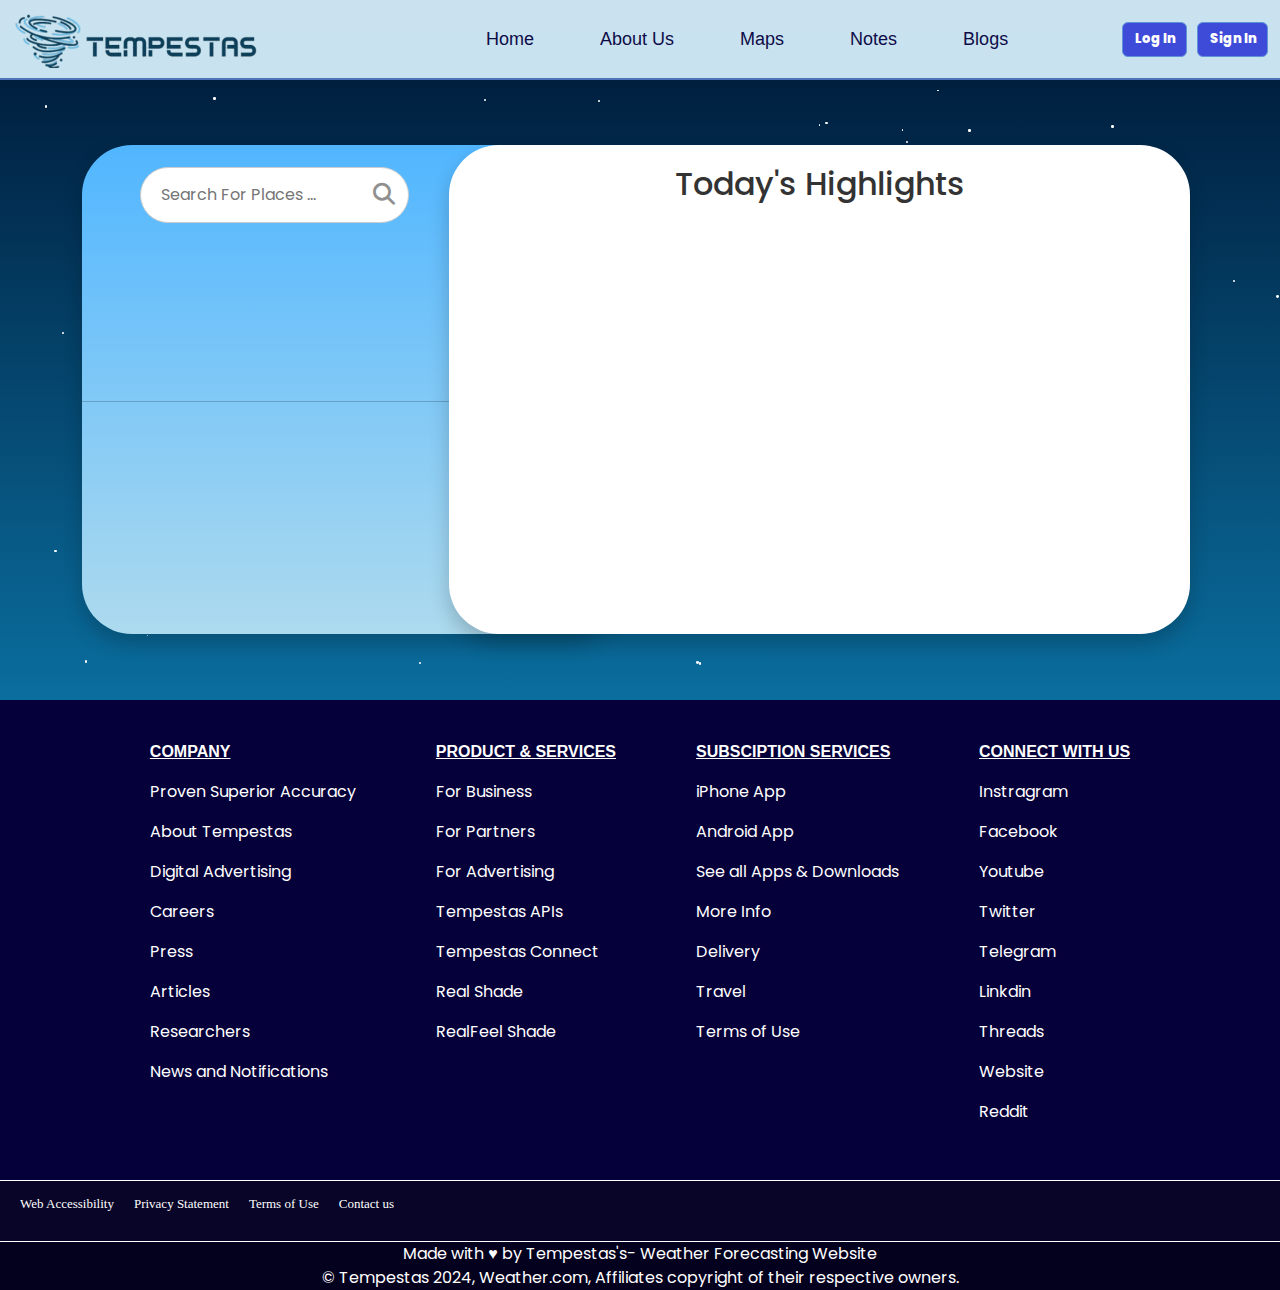
<file: index.html>
<!DOCTYPE html>
<html lang="en">
<head>
    <meta charset="UTF-8">
    <meta name="viewport" content="width=device-width, initial-scale=1.0">

    <link rel="stylesheet" href="https://cdnjs.cloudflare.com/ajax/libs/font-awesome/6.5.1/css/all.min.css"/>
    <link rel="stylesheet" href="tempe.css">
    <link href="https://cdn.jsdelivr.net/npm/bootstrap@5.3.3/dist/css/bootstrap.min.css" rel="stylesheet">
<script src="https://cdn.jsdelivr.net/npm/bootstrap@5.3.3/dist/js/bootstrap.bundle.min.js"></script>
    <link rel="icon" type="image/x-icon" href="favi.png">
    <title>Tempestas</title>
    <link href="https://fonts.googleapis.com/css2?family=Satisfy&display=swap" rel="stylesheet">

</head>
<body>
    <header>

      <nav class="navbar navbar-expand-lg bg-body-tertiary">

        <div class="container-fluid">
          <div class="goit">
            <div id="logo1"></div>
          </div>
        <div id="me"></div>
          <div class="navbar-brand"></div>
          <button class="navbar-toggler" type="button" data-bs-toggle="collapse" data-bs-target="#navbarSupportedContent" aria-controls="navbarSupportedContent" aria-expanded="false" aria-label="Toggle navigation">
            <span class="navbar-toggler-icon"></span>
          </button>
          <div class="collapse navbar-collapse" id="navbarSupportedContent">

              <ul class="navbar-nav me-auto mb-2 mb-lg-0">
    
                <li class="nav-item">
                  <a class="nav-link active" aria-current="page" href="index.html">Home</a>
                </li>
                <li class="nav-item">
                  <a class="nav-link" href="about.html">About Us</a>
                </li>
                <li class="nav-item">
                  <a class="nav-link" href="map.html">Maps</a>
                </li>
                <li class="nav-item">
                  <a class="nav-link" href="stick.html">Notes</a>
                </li>
                <li class="nav-item">
                  <a class="nav-link" href="blogs.html">Blogs</a>
                </li>
              </ul>
            <form class="d-flex ms-auto mt-2 mt-lg-0" role="search">
              <div class="button-container">
                <button class="btn btn-outline-success" type="submit">Log In</button>
                <button class="btn btn-outline-success" type="submit">Sign In</button>
              </div>
            </form>
          </div>
        </div>
      </nav>
    </header>





    
  <main>
  

    <div id="sky" >
      <div id="matter">
    <div class="container">
        <div class="weather-input"><div class="ol"></div>
          <div class="llb">
            <div class="input-group">
              <input type="text" id="userLocation" placeholder="Search For Places ...">
              <i class="fa fa-search" onclick="findUserLocation()"></i>
            </div>
            </div>
            <div class="error">
            </div>
            <div class="weather">
                <div class="weather-icon"></div>
                <h2 class="temperature"></h2>
                <div class="feelslike"></div>
                <div class="description"></div>
                <hr>
                <div class="date"></div>
                <div class="city"></div>
            </div>
        </div>
        <div class="weather-output">
            <h2 class="heading">Today's Highlights</h2><br>
            <div class="heighlight">
                 <div class="humid ity">
                    Humidity
                    <i class="fa-solid fa-water"></i>
                    <h1 id="HValue"></h1>
                </div>
                <div class="wind-speed">
                    Wind Speed
                    <i class="fa-solid fa-wind"></i>
                    <h1 id="WValue"></h1>
                </div>
                <div class="sun">
                    <span>
                        <i class="fa-solid fa-sun"></i>
                        <p><span id="SRValue">Sunrise</span></p>
                    </span>
                    <span>
                        <i class="fa-regular fa-sun"></i>
                        <p><span id="SSValue">Sunset</span></p>
                    </span>
                </div>
                <div class="clouds">
                    Clouds
                    <i class="fa-solid fa-cloud"></i>
                    <h1 id="CValue"></h1>
                </div>
                <div class="wind-direction">
                    Wind Direction
                    <i class="fa fa-compass"></i>
                    <h1 id="WDValue"></h1>
                </div>
                <div class="pressure">
                    Pressure
                    <i class="fa-solid fa-volcano"></i>
                    <h1 id="PValue"></h1>
                </div> 
            </div>
        </div>
        </div>
        </div>
        </div>
        </div>
        </main>


<footer id="qaz">
        <div class="help">
            <dl class="bolder">COMPANY</dl>
            <dl></dl>
            <dl><a class="ni0" href="#">Proven Superior Accuracy</a></dl>
            <dl><a class="ni0" href="#">About Tempestas</a></dl>
            <dl><a class="ni0" href="#">Digital Advertising</a></dl>
            <dl><a class="ni0" href="#">Careers</a></dl>
            <dl><a class="ni0" href="#">Press</a></dl>
            <dl><a class="ni0" href="#">Articles</a></dl>
            <dl><a class="ni0" href="#">Researchers</a></dl>
            <dl><a class="ni0" href="#">News and Notifications</a></dl>
            </div>
        <div class="help">
        <dl class="bolder">PRODUCT & SERVICES</dl>
        <dl></dl>
        <dl><a class="ni0" href="#">For Business</a></dl>
        <dl><a class="ni0" href="#">For Partners</a></dl>
        <dl><a class="ni0" href="#">For Advertising</a></dl>
        <dl><a class="ni0" href="#">Tempestas APIs</a></dl>
        <dl><a class="ni0" href="#">Tempestas Connect</a></dl>
        <dl><a class="ni0" href="#">Real Shade</a></dl>
        <dl><a class="ni0" href="#">RealFeel Shade</a></dl>
        </div>
      
        <div class="help">
          <dl class="bolder">SUBSCIPTION SERVICES</dl>
          <dl></dl>
          <dl><a class="ni0" href="#">iPhone App</a></dl>
          <dl><a class="ni0" href="#">Android App</a></dl>
          <dl><a class="ni0" href="#">See all Apps & Downloads</a></dl>
          <dl><a class="ni0" href="#">More Info</a></dl>
          <dl><a class="ni0" href="#">Delivery</a></dl>
          <dl><a class="ni0" href="#">Travel</a></dl>
          <dl><a class="ni0" href="#">Terms of Use</a></dl>
          </div>
        
        <div class="help">
        <dl class="bolder">CONNECT WITH US</dl>
        <dl></dl>
        <dl><a class="ni0" href="#">Instragram</a></dl>
        <dl><a class="ni0" href="#">Facebook</a></dl>
        <dl><a class="ni0" href="#">Youtube</a></dl>
        <dl><a class="ni0" href="#">Twitter</a></dl>
        <dl><a class="ni0" href="#">Telegram</a></dl>
        <dl><a class="ni0" href="#">Linkdin</a></dl>
        <dl><a class="ni0" href="#">Threads</a></dl>
        <dl><a class="ni0" href="#">Website</a></dl>
        <dl><a class="ni0" href="#">Reddit</a></dl>
        </div>
      </footer>
      <div class="whitee"></div>
      <footer>


      <div id="jin">
        
    
        <dl><a class="ki" href="#">Web Accessibility</a></dl>
      
          <dl><a class="ki"  href="#">Privacy Statement</a></dl>
       
          <dl><a  class="ki" href="#">Terms of Use</a></dl>
      
          <dl><a  class="ki" href="contact1.html">Contact us</a></dl>          
          <div id="#sdd">


          </div>
      </div>
      </footer>
      <div class="whitee"></div>
      <footer id="jin2">
        Made with  &hearts;  by   Tempestas's- Weather Forecasting Website<br>
        &#169; Tempestas 2024, Weather.com, Affiliates copyright of their respective owners.
        </footer> 
 <script src="tempe.js"></script>
</body>
</html>
</file>
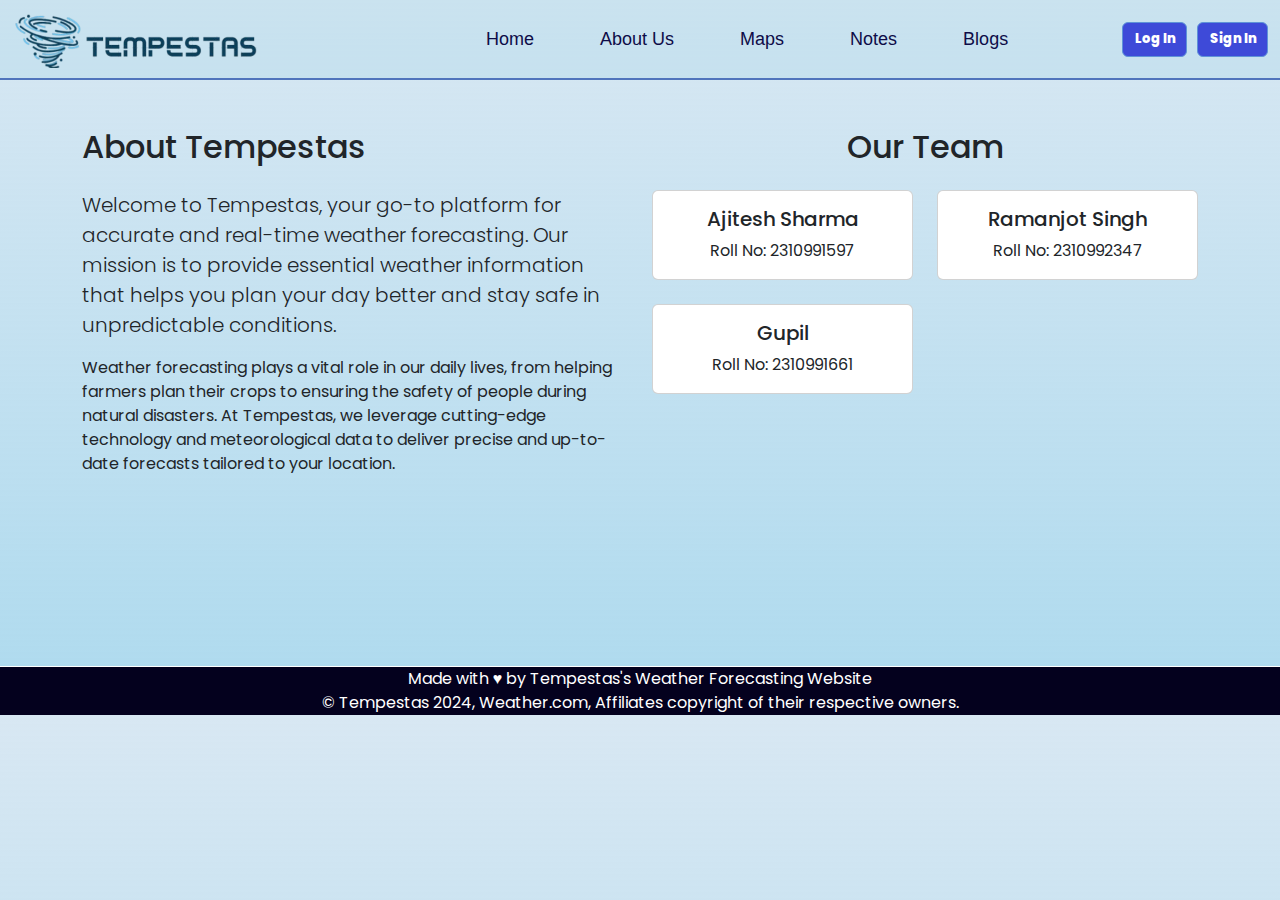
<file: about.html>
<!DOCTYPE html>
<html lang="en">
<head>
    <meta charset="UTF-8">
    <meta name="viewport" content="width=device-width, initial-scale=1.0">
    <link rel="stylesheet" href="https://cdnjs.cloudflare.com/ajax/libs/font-awesome/6.5.1/css/all.min.css"/>
    <link rel="stylesheet" href="tempe.css">
    <link href="https://cdn.jsdelivr.net/npm/bootstrap@5.3.3/dist/css/bootstrap.min.css" rel="stylesheet">
    <script src="https://cdn.jsdelivr.net/npm/bootstrap@5.3.3/dist/js/bootstrap.bundle.min.js"></script>
    <link rel="icon" type="image/x-icon" href="favi.png">
    <title>About Us - Tempestas</title>
    <link href="https://fonts.googleapis.com/css2?family=Satisfy&display=swap" rel="stylesheet">
</head>
<body>
    <header>
        <nav class="navbar navbar-expand-lg bg-body-tertiary">
            <div class="container-fluid">
                <div class="goit">
                    <div id="logo1"></div>
                </div>
                <div id="me"></div>
                <div class="navbar-brand"></div>
                <button class="navbar-toggler" type="button" data-bs-toggle="collapse" data-bs-target="#navbarSupportedContent" aria-controls="navbarSupportedContent" aria-expanded="false" aria-label="Toggle navigation">
                    <span class="navbar-toggler-icon"></span>
                </button>
                <div class="collapse navbar-collapse" id="navbarSupportedContent">
                    <ul class="navbar-nav me-auto mb-2 mb-lg-0">
                        <li class="nav-item">
                            <a class="nav-link active" aria-current="page" href="index.html">Home</a>
                        </li>
                        <li class="nav-item">
                            <a class="nav-link" href="about.html">About Us</a>
                        </li>
                        <li class="nav-item">
                            <a class="nav-link" href="map.html">Maps</a>
                        </li>
                        <li class="nav-item">
                            <a class="nav-link" href="stick.html">Notes</a>
                        </li>
                        <li class="nav-item">
                            <a class="nav-link" href="blogs.html">Blogs</a>
                        </li>
                    </ul>
                    <form class="d-flex ms-auto mt-2 mt-lg-0" role="search">
                        <div class="button-container">
                            <button class="btn btn-outline-success" type="submit">Log In</button>
                            <button class="btn btn-outline-success" type="submit">Sign In</button>
                        </div>
                    </form>
                </div>
            </div>
        </nav>
    </header>

    <main>
        <div class="container my-5">
            <div class="row">
                <!-- About Tempestas Section -->
                <div class="col-md-6 d-flex flex-column justify-content-center">
                    <h2 class="mb-4">About Tempestas</h2>
                    <p class="lead">Welcome to Tempestas, your go-to platform for accurate and real-time weather forecasting. Our mission is to provide essential weather information that helps you plan your day better and stay safe in unpredictable conditions.</p>
                    <p>Weather forecasting plays a vital role in our daily lives, from helping farmers plan their crops to ensuring the safety of people during natural disasters. At Tempestas, we leverage cutting-edge technology and meteorological data to deliver precise and up-to-date forecasts tailored to your location.</p>
                </div>

                <!-- Our Team Section -->
                <div class="col-md-6">
                    <h2 class="mb-4 text-center">Our Team</h2>
                    <div class="row">
                        <div class="col-md-6 text-center mb-4">
                            <div class="card h-100">
                                <div class="card-body">
                                    <h5 class="card-title">Ajitesh Sharma</h5>
                                    <p class="card-text">Roll No: 2310991597
                                    </p>
                                </div>
                            </div>
                        </div>
                        <div class="col-md-6 text-center mb-4">
                            <div class="card h-100">
                                <div class="card-body">
                                    <h5 class="card-title">Ramanjot Singh</h5>
                                    <p class="card-text">Roll No: 2310992347</p>
                            </div>
                            </div>
                        </div>
                    </div>
                    <div class="row">
                        <div class="col-md-6 text-center mb-4">
                            <div class="card h-100">
                                <div class="card-body">
                                    <h5 class="card-title">Gupil</h5>
                                    <p class="card-text">Roll No: 2310991661</p>
                                </div>
                            </div>
                        </div>
                            </div>
                        </div>
                    </div>
                </div>
            </div>
        </div>
    </main>

    <footer id="qaz">
        <!-- Existing footer content -->
    </footer>

    <div class="whitee"></div>

    <footer id="jin2">
        Made with &hearts; by Tempestas's Weather Forecasting Website<br>
        &#169; Tempestas 2024, Weather.com, Affiliates copyright of their respective owners.
    </footer>
</body>
</html>
</file>
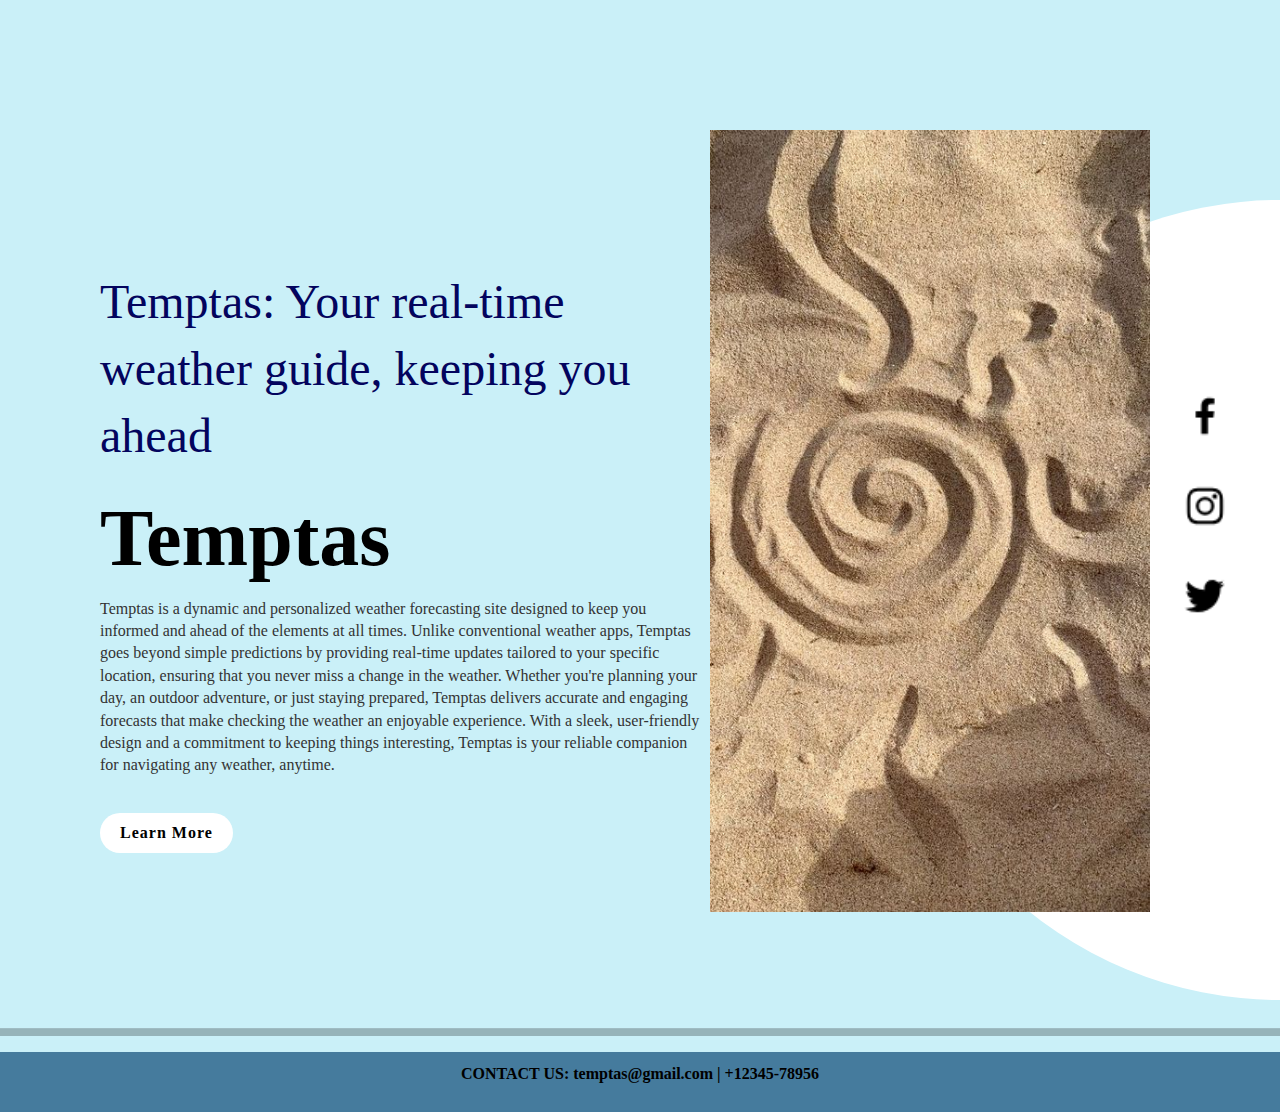
<file: ajitesh.html>
<!DOCTYPE html>
<html lang="en">
<head>
    <meta charset="UTF-8">
    <meta name="viewport" content="width=device-width, initial-scale=1.0">
    <title>Temptas-About Us</title>
    <link rel="icon" type="image" href="favicon-32x32.png">
    <link href="https://cdn.jsdelivr.net/npm/bootstrap@5.3.3/dist/css/bootstrap.min.css" rel="stylesheet" integrity="sha384-QWTKZyjpPEjISv5WaRU9OFeRpok6YctnYmDr5pNlyT2bRjXh0JMhjY6hW+ALEwIH" crossorigin="anonymous">
    <script src="https://cdn.jsdelivr.net/npm/bootstrap@5.3.3/dist/js/bootstrap.bundle.min.js" integrity="sha384-YvpcrYf0tY3lHB60NNkmXc5s9fDVZLESaAA55NDzOxhy9GkcIdslK1eN7N6jIeHz" crossorigin="anonymous"></script>
</head>
<style>
      .navbar {
    background-color: #f5efe8;
    height: 60px;
    margin: 20px;
    border-radius: 16px;
    padding: 0.5rem;
  }

  .navbar-brand {
    font-weight: 500;
    color: #a3b18a;
    font-size: 24px;
    transition: 0.3s color;
  }

  .login-button {
    color: black;
    font-size: 15px;
    font-weight: 400;
    padding: 8px 20px;
    text-decoration: none;
    transition: 0.3s;
  }

  .login-button:hover {
    background-color: #8f705b;
  }

  .navbar-toggler {
    border: none;
    font-size: 1.25rem;
  }

  .navbar-toggler:focus,
  btn-close:focus {
    box-shadow: none;
    outline: none;
  }

  .nav-link {
    color: black;
    font-weight: 500;
    position: relative;
  }

  .nav-link:hover,
  .nav-link.active {
    color: #6b5949;
  }

  @media (min-width:991px) {
    .nav-link:before {
      content: "";
      position: absolute;
      bottom: 0;
      left: 50%;
      transform: translateX(-50%);
      width: 100%;
      height: 2px;
      background-color: black;
      visibility: hidden;
      transition: 0.2s ease-in-out;
    }

    .nav-link:hover::before,
    .nav-link:active::before {
      width: 100%;
      visibility: visible;

    }
  }

body{
    margin: 0;
    padding: 0;
    font-family:'Cairo';
    box-sizing: border-box;
   
background: #caf0f8;
}
section{
    position: relative; 
    width: 100%; 
    min-height: 100vh;
    padding: 100px;
    font-display: flex;
    justify-content: space-between;
    align-items: center;
   
    color: #fff;
    }
header{
    position: absolute;
    top: 0;
    left: 0;
    width: 80%;
    padding: 20px 100px;
    display: flex;
    justify-content: space-between;
    align-items: center;
    color: #fff;
}
header .logo{
    position: relative;
    max-width: 400px;

}
header ul{
   position: relative; 
   display: flex;
}
header ul li{
    list-style: none;
}
header ul li a{
    display: inline-block;
    color:white;
    font-weight: 400;
    margin-left: 40px;
    text-decoration: none;
}
.content{
    position: relative;
    width: 100%;
    display:flex;
    justify-content: space-between;
    align-content: center;
    color: #fff;
}
.content .text{
    position: relative;
    max-width: 800px;
}
.content .text h2{
    color:#03045e;
    font-size: 3em;
    font-weight: 500;
    line-height: 1.4em;
}
.content .text span{
    color:black;
    font-size: 5em;
    font-weight: 600;
}
.content .text p{
    color: #333;  
    line-height: 1.4em;
    margin-right: 10px;
}
.content .text a{
    display: inline-block;
    margin-top: 20px;
    padding: 8px 20px;
    background:#fff;
    color: black;
    border-radius: 40px;
    font-weight:700;
    letter-spacing: 1px;
    text-decoration: none;
    transition: transform 0.2s;
}
.content .text a:hover{
  transform: scale(1.2);
}
.content .imgbox{
    width: 700px;
    display:flex;
    justify-content: flex-start;
    padding-right: 30px;
   margin-top: 30px;

}
.content .imgbox img{
    max-width: 440px;
  

}
.thumb{
position: absolute;
left: 50%;
bottom: 20px;
transform: translateX(-50%);
display: flex;
}
.thumb li{
    list-style: none;
    display: inline-block;
    margin:0 20px;
    cursor: pointer;
    transition: 0.5s;
}
.thumb li hover{
    transform:translateY(-15%) ;
}
.thumb li img{
    max-width: 60px;
}
.social{
  position: absolute;  
  top: 50%;
  right: 30px;
  transform: translateY(-50%);
  display: flex;
  justify-content: center;
  align-items: center;
  flex-direction: column;
}
.social li{
   list-style: none; 
}
.soc{
    max-width: 100px;
    transition: tranform 0.2s;
}
.soc:hover {
    transform: scale(1.2); 
  }

.social li a{
    display: inline-block;
    margin: 5px;
    transform: scale(0.6);
}

.circle{
  position: absolute;
  top: 0;
  left: 0;
  width: 100%;
  height: 100%;
  background: white;  
 clip-path: circle(400px at right 600px);
}
.footer {
            background-color:#457b9d;
            padding: 10px;
            text-align: center;
            color: black;
            clear: both;
            font-family: Georgia, 'Times New Roman', Times, serif;
        }
        .footer a {
            color:black;
            text-decoration: none;
            
        }   

</style>
<body >
    <!-- <nav class="navbar navbar-expand-lg fixed-top">
        <div class="container-fluid">
          <a class="navbar-brand me-auto" href=""><img src="android-chrome-512x512.png" width="200px" height="200px"></a>
    
          <div class="offcanvas offcanvas-end" tabindex="-1" id="offcanvasNavbar" aria-labelledby="offcanvasNavbarLabel">
            <div class="offcanvas-header">
              
              <button type="button" class="btn-close" data-bs-dismiss="offcanvas" aria-label="Close"></button>
            </div>
            <div class="offcanvas-body">
              <ul class="navbar-nav justify-content-center flex-grow-1 pe-3">
                <li class="nav-item">
                  <a class="nav-link mx-lg-2 active" aria-current="page" href="index.html">Home</a>
                </li>
                
                <li class="nav-item">
                  <a class="nav-link mx-lg-2" href="products.html">Products</a>
                </li>
                <li class="nav-item">
                  <a class="nav-link mx-lg-2" href="catering.html">Catering</a>
                </li>
                <li class="nav-item">
                  <a class="nav-link mx-lg-2" href="orderonline.html">Order online</a>
                </li>
              
              </ul>
    
            </div>
          </div>
          <a href="menu.html" class="login-button">MENU</a>
          <button class="navbar-toggler pe-0" type="button" data-bs-toggle="offcanvas" data-bs-target="#offcanvasNavbar"
            aria-controls="offcanvasNavbar" aria-label="Toggle navigation">
            <span class="navbar-toggler-icon"></span>
          </button>
        </div>
      </nav> -->
    <section>
        <div class="circle"></div>
        <header>
            
        </header>
        <div class="content">
            <div class="text"><br><br><br><br><br><br><br>
                <h2>Temptas: Your real-time weather guide, keeping you ahead</h2><span>Temptas</span>
                <p>Temptas is a dynamic and personalized weather forecasting site designed to keep you informed and ahead of the elements
                     at all times. Unlike conventional weather apps, Temptas goes beyond simple predictions by providing real-time updates
                      tailored to your specific location, ensuring that you never miss a change in the weather. Whether you're planning your 
                      day, an outdoor adventure, or just staying prepared, Temptas delivers accurate and engaging forecasts that make checking 
                      the weather an enjoyable experience. With a sleek, user-friendly design and a commitment to keeping things interesting,
                       Temptas is your reliable companion for navigating any weather, anytime.</p>
                <a href="https://unsplash.com/images/food/coffee">Learn More</a> </div>
                <div class="imgbox">
                    <img src="fdbdc3213f924b619622da5e1b52ed25.jpg" class="coffee">
               
                    </div>
                    
        </div>
        
        <ul class="social">
            <li><a href="https://www.facebook.com"><img src="facebook-logo-24.png" class="soc" width="80px"></a></li>
            <li><a href="https://www.instagram.com"><img src="instagram-logo-24.png" class="soc" width="80px"></a></li>
            <li><a href="https://www.twitter.com"><img src="twitter-logo-24.png" class="soc"width="80px"></a></li>
        </ul>
    </section>
    <b><hr size = "10" color = "black"></b>


        <footer class="footer">
          <b><p>CONTACT US: <a href="mailto:info@example.com">  temptas@gmail.com</a> | <a href="tel:+1234567890">+12345-78956</a></p></b>
      </footer>

    </div>
   
</body>
</html>
</file>
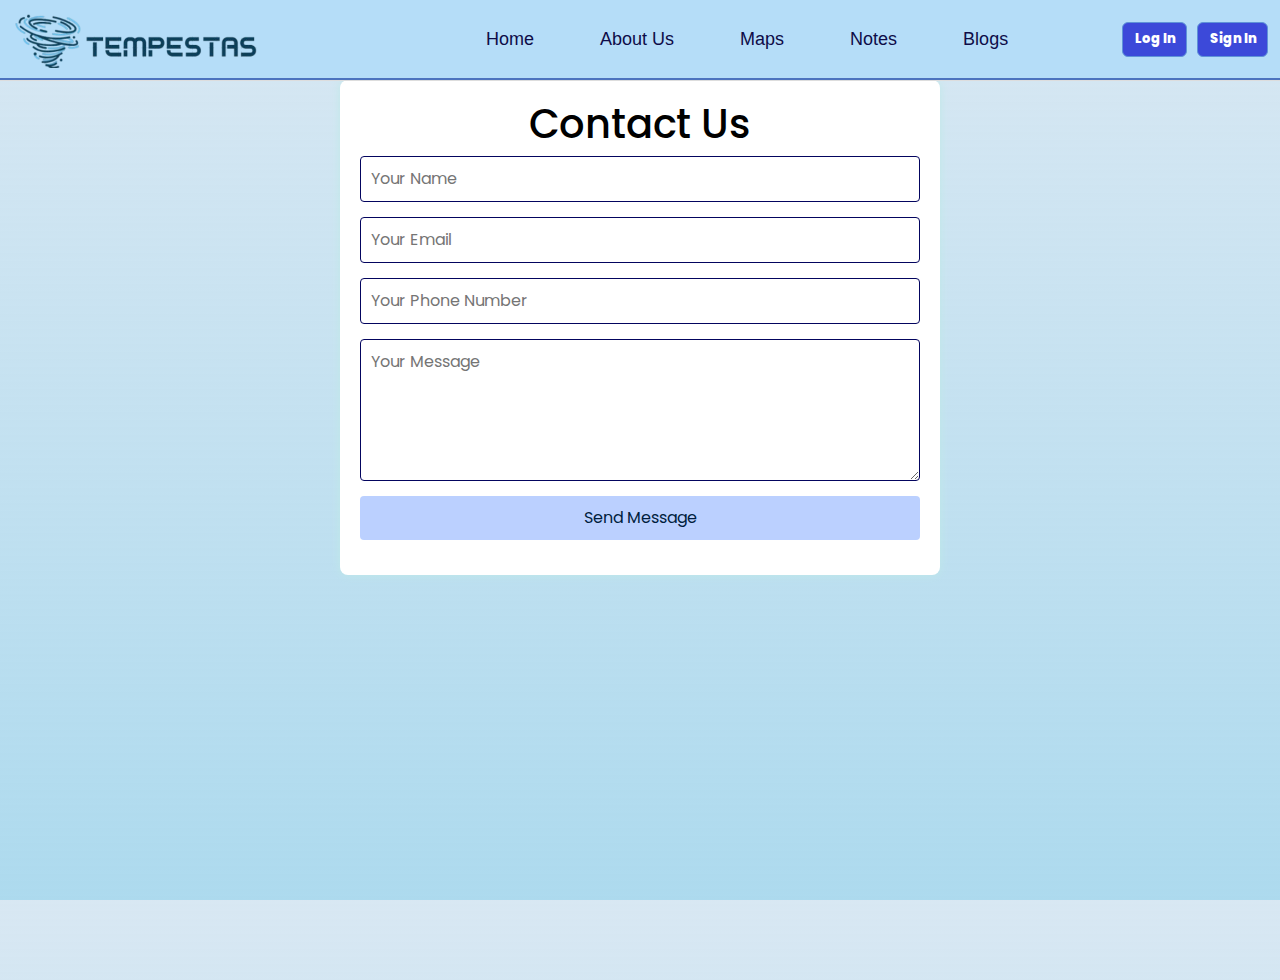
<file: contact1.html>
<!DOCTYPE html>
<html lang="en">
<head>
    <meta charset="UTF-8">
    <meta name="viewport" content="width=device-width, initial-scale=1.0">

    <link rel="stylesheet" href="https://cdnjs.cloudflare.com/ajax/libs/font-awesome/6.5.1/css/all.min.css"/>
    <link rel="stylesheet" href="tempe.css">
    <link href="https://cdn.jsdelivr.net/npm/bootstrap@5.3.3/dist/css/bootstrap.min.css" rel="stylesheet">
<script src="https://cdn.jsdelivr.net/npm/bootstrap@5.3.3/dist/js/bootstrap.bundle.min.js"></script>
    <link rel="icon" type="image/x-icon" href="favi.png">
    <title>Tempestas</title>
    <link href="https://fonts.googleapis.com/css2?family=Satisfy&display=swap" rel="stylesheet">
    <style>
        /* Basic Reset */
        body, html {
            margin: 0;
            padding: 0;
            height: 100%;
            font-family: Arial, sans-serif;
        }

        /* Header Styling */
        header {
            position: fixed;
            top: 0;
            width: 100%;
            background: #bde0fe;
            border-bottom: 1px solid #ddd;
            z-index: 1000;
        }

        #nav1 {
            display: flex;
            justify-content: center; 
            align-items: center;
            padding: 10px;
        }

        .logo {
            max-width: 100px; 
            height: auto;
        }

        /* Scrolling Text Container */
        .scrolling-container {
            width: 100%;
            overflow: hidden;
            white-space: nowrap;
            background-color: black;
            position: relative;
            margin-top: 100px; /* Adjust for header height */
        }

        .scrolling-text-wrapper {
            display: flex;
            align-items: center;
            animation: scroll 20s linear infinite;
        }

        .scrolling-text {
            padding-right: 100%; /* Ensure spacing between repeats */
            white-space: nowrap;
            display: flex;
            align-items: center;
        }

        .instagram-icon {
            display: inline-block;
            margin-right: 20px;
            width: 24px;
            height: 24px;
            background-image: url('instagram-icon.png');
            background-size: cover;
        }

        @keyframes scroll {
            0% {
                transform: translateX(0);
            }
            100% {
                transform: translateX(-100%);
            }
        }

        .scrolling-container:hover .scrolling-text-wrapper {
            animation-play-state: paused;
        }

        .custom-hr {
            width: 80%;
            height: 2px;
            background-color: black;
            border: none;
            margin: 20px auto;
        }

        .logo {
            width: 24px;
            height: 24px;
            margin: 0 10px;
        }

        .contact-container {
            margin: 80px auto 100px; /* Adjust margin to avoid overlap with header/footer */
            width: 80%;
            max-width: 600px;
            padding: 20px;
            background: white;
            border-radius: 8px;
            box-shadow: 0 0 10px #bee9e8;
        }

        .contact-container h1 {
            text-align: center;
            color: black;
        }

        form {
            display: flex;
            flex-direction: column;
        }

        form input, form textarea {
            margin-bottom: 15px;
            padding: 10px;
            border: 1px solid #03045e;
            border-radius: 4px;
        }

        form input[type="submit"] {
            background-color: #bbd0ff;
            color: #001d3d;
            border: none;
            cursor: pointer;
            font-size: 16px;
            padding: 10px;
        }

        form input[type="submit"]:hover {
            background-color: #caf0f8;
        }

        /* Footer Styling */
        footer {
            position: fixed;
            bottom: 0;
            width: 100%;
            background: #bde0fe;
            border-top: 1px solid #ddd;
            text-align: center;
            padding: 10px;
            z-index: 1000;
        }

        footer h2 {
            margin: 0;
            font-size: 14px;
            color: #333;
            align-items: center;
            justify-content: center;
        }
.container-fluid {
    height: auto;
    width: 100%;
    display: flex;
    justify-content: space-between;
    align-items: center;
}
.navbar.navbar-expand-lg.bg-body-tertiary {
    height: 80px;
    width: 100%;
    position: sticky;
    background-color: rgba(155, 211, 231, 0.23) !important;
    border-bottom: 2px solid rgba(47, 85, 173, 0.786) !important;
}


#logo1 {
    height: 60px;
    width: auto;
    background-image: url(Screenshot_2024-09-03_114017-removebg-preview.png);
    background-size: cover;
    background-repeat: no-repeat;
    z-index: 2;
}

.goit {
    height: 62px;
    width: 250px;
}

.nav-link.active {
    color: rgb(14, 12, 72)!important;

}

.nav-link {
    color:rgb(14, 12, 72)!important;
    font-weight: 500;
    font-family: Verdana, Geneva, Tahoma, sans-serif;
    font-size: 18px !important;
    text-align: center;
    font-weight: 500!important;
    margin-right: 50px;
}

#me{
    height: auto;
    width: 200px;
}


.button-container {
    display: flex;
    gap: 10px;
    justify-content: flex-end;
    align-items: center;
}


.btn.btn-outline-success {
    height: 35px;
    font-size: 13px !important;
    border: 1px solid rgb(95, 147, 216) !important;
    color: rgb(255, 255, 255) !important;
    background-color: rgba(49, 60, 214, 0.918);
    padding-right: 10px;
    font-weight: 800;
}

.btn.btn-outline-success:hover {
    background-color: rgba(24, 11, 92, 0.856)!important;
    border:2px solid rgb(95, 147, 216) !important;
}

@media (max-width: 768px) {
    .navbar-nav {
        text-align: center;
    }

    .button-container {
        flex-direction: column;
        align-items: center;
        margin-top: 10px;
    }
}



























@media only screen and (max-width: 992px) {

    .navbar.navbar.navbar-expand-lg.bg-body-tertiary{
        height: 0% !important; 
        padding-left: 0% !important; 
        z-index: 1; 
    }
    #logo1{
        display: block ;
        margin-left: auto ;
        margin-right: auto;
        height: 65px;
        width: auto;
 
    }
    .goit{
        display: block ;
        margin-left: auto ;
        margin-right: auto;
  
    }
    
    #qaz{
        font-size: 11px;
    }    
}


.nav-link:hover{
    text-decoration: rgba(173, 47, 47, 0.786) solid underline;
    color: rgb(50, 1, 1);
}
.keep{
    height: auto;
    max-width: 100%;
    display: flex;
    justify-content: center;
    align-items:flex-start;
}


.ni0{
    text-decoration: none;
    color: white;
    line-height: 0px;
}
.ni0:hover{
    color: rgba(255, 217, 0, 0.749);
    text-decoration: underline;
}
.bolder{
    text-decoration: underline;
    margin-bottom: 15px;
    font-weight: 600;
    font-family: Verdana, Geneva, Tahoma, sans-serif;
}
.help{
    color: white;
    margin: 40px;
    }
    #qaz{
        height: auto;
        width: auto;
        display: flex;
  background-color:#0a1045c7 ;
        justify-content: center;
        font-family: Verdana, Geneva, Tahoma, sans-serif;
        z-index: -1;
    }
#jin{
    height: 60px;
    width: auto;
    background-color: #280d04ea;
    display: flex;
    justify-content: flex-start;
    align-items: center;
    font-family: Verdana, Geneva, Tahoma, sans-serif;
}
.ki{
    text-decoration: none;
    font-size: 13px;
    color: white;
    font-family:Cambria, Cochin, Georgia, Times, 'Times New Roman', serif;
    margin-left: 20px;
}
.ki:hover{
    color: rgba(255, 217, 0, 0.749);
    text-decoration: underline;
}

.whitee{
    height: 1px;
    width: auto;
    background-color: white;
}

#jin2{
    height: auto;
    width: auto;
    background-color: #180904ea;
    color: white;
    text-align: center;
}


.fol{
    height: auto;
    width: auto;
    display: flex;
    justify-content: center;
    text-align: center;

}
#cd{
    height: 40px;
    width: auto;
    display: flex;
    justify-content: center;
    border: 2px solid brown;
    background-color: hsla(0, 100%, 50%, 0.673);
    text-decoration: none;
    color: #ffffff;
}
.ko{
    height: 40px;
    width: auto;
    background-color: #f5e400;
    display: flex;
    justify-content: center;
    border: 2px solid brown;
}

    </style>
</head>
<body>
    <header>

        <nav class="navbar navbar-expand-lg bg-body-tertiary">
  
          <div class="container-fluid">
            <div class="goit">
              <div id="logo1"></div>
            </div>
          <div id="me"></div>
            <div class="navbar-brand"></div>
            <button class="navbar-toggler" type="button" data-bs-toggle="collapse" data-bs-target="#navbarSupportedContent" aria-controls="navbarSupportedContent" aria-expanded="false" aria-label="Toggle navigation">
              <span class="navbar-toggler-icon"></span>
            </button>
            <div class="collapse navbar-collapse" id="navbarSupportedContent">
  
                <ul class="navbar-nav me-auto mb-2 mb-lg-0">
      
                  <li class="nav-item">
                    <a class="nav-link active" aria-current="page" href="#">Home</a>
                  </li>
                  <li class="nav-item">
                    <a class="nav-link" href="about.html">About Us</a>
                  </li>
                  <li class="nav-item">
                    <a class="nav-link" href="map.html">Maps</a>
                  </li>
                  <li class="nav-item">
                    <a class="nav-link" href="stick.html">Notes</a>
                  </li>
                  <li class="nav-item">
                    <a class="nav-link" href="blogs.html">Blogs</a>
                  </li>
                </ul>
              <form class="d-flex ms-auto mt-2 mt-lg-0" role="search">
                <div class="button-container">
                  <button class="btn btn-outline-success" type="submit">Log In</button>
                  <button class="btn btn-outline-success" type="submit">Sign In</button>
                </div>
              </form>
            </div>
          </div>
        </nav>
      </header>
  
  


    <div class="contact-container">
        <h1>Contact Us</h1>
        <form action="send_message.php" method="post">
            <input type="text" name="name" placeholder="Your Name" required>
            <input type="email" name="email" placeholder="Your Email" required>
            <input type="tel" name="phone" placeholder="Your Phone Number" required>
            <textarea name="message" placeholder="Your Message" rows="5" required></textarea>
            <input type="submit" value="Send Message">
        </form>
    </div>



</body>
</html>
</file>
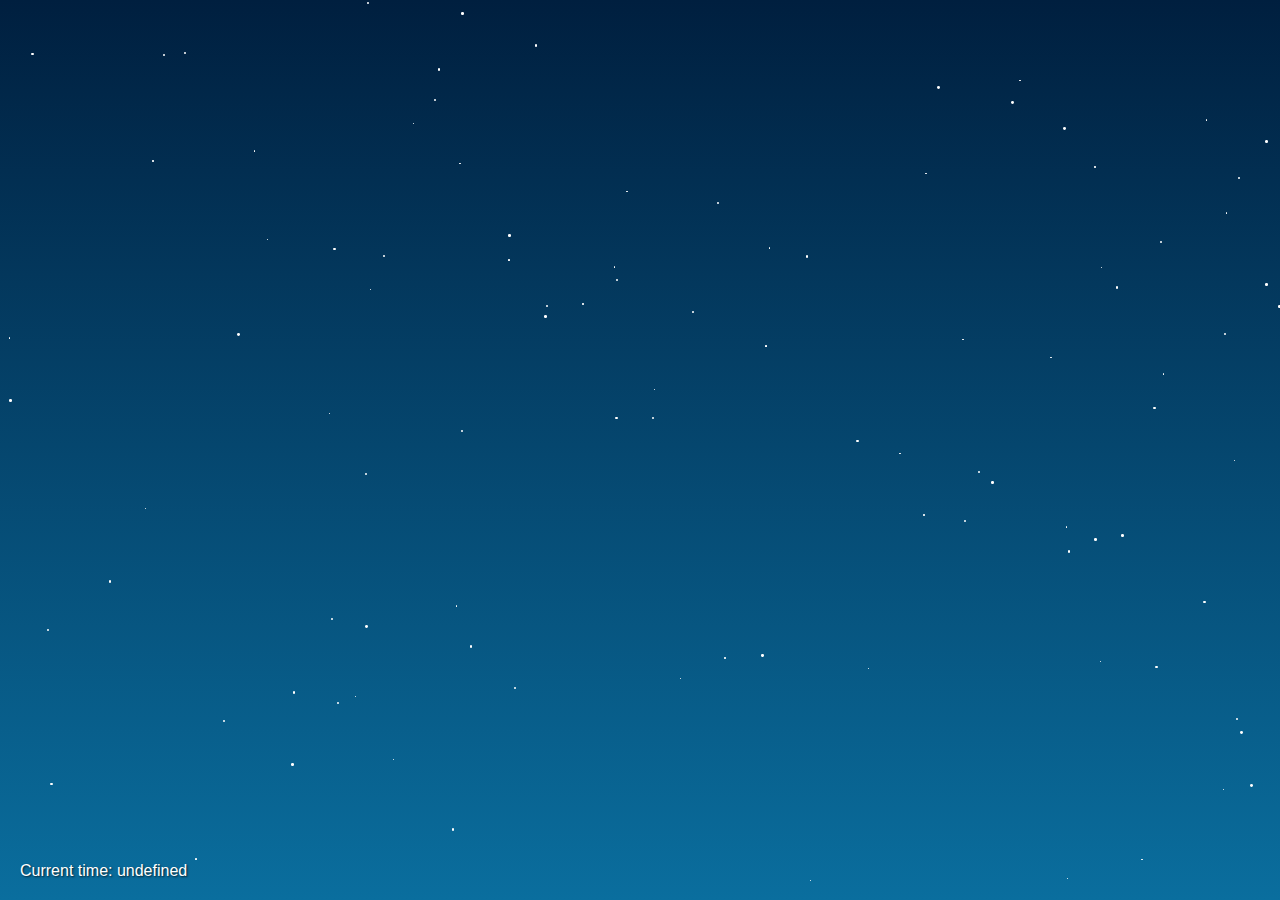
<file: night.html>
<!DOCTYPE html>
<html lang="en">
<head>
    <meta charset="UTF-8">
    <meta name="viewport" content="width=device-width, initial-scale=1.0">
    <title>Dynamic Weather Background</title>
    <style>
        body, html {
            margin: 0;
            padding: 0;
            height: 100%;
            overflow: hidden;
            font-family: Arial, sans-serif;
        }
        #sky {
            width: 100%;
            height: 100%;
            position: relative;
            overflow: hidden;
            transition: background-color 5s ease;
        }
        .cloud12 {
            position: absolute;
            background: rgba(255, 255, 255, 0.237);
            border-radius: 50%;
            transform: scale(1);
        }
        .cloud12::before, .cloud12::after {
            content: '';
            position: absolute;
            background: inherit;
            border-radius: inherit;
        }
        .cloud12::before {
            width: 50%;
            height: 50%;
            top: -25%;
            left: 10%;
        }
        .cloud12::after {
            width: 70%;
            height: 70%;
            top: -35%;
            right: 10%;
        }
        .star {
            position: absolute;
            background: white;
            border-radius: 50%;
            animation: twinkle 2s infinite alternate;
        }
        @keyframes twinkle {
            from { opacity: 0.5; }
            to { opacity: 1; }
        }
        #info {
            position: absolute;
            bottom: 20px;
            left: 20px;
            color: white;
            text-shadow: 1px 1px 2px rgba(0,0,0,0.7);
        }
    </style>
</head>
<body>
    <div id="sky"></div>
    <div id="info"></div>

    <script>
        const sky = document.getElementById('sky');
        const info = document.getElementById('info');
        let timeOfDay = 3; // 0: dawn, 1: day, 2: dusk, 3: night

        const skyColors = [
            'linear-gradient(to bottom, #FF9F3F, #FFD79F)',  // Dawn
            'linear-gradient(to bottom, #87CEEB, #E0F6FF)',  // Day
            'linear-gradient(to bottom, #FD5E53, #FFA07A)',  // Dusk
            'linear-gradient(to bottom, #001F3F, #0A6E9E)'   // Night
        ];

        function updateSky() {
            sky.style.background = skyColors[timeOfDay];
            const timeNames = ['Night'];
            info.textContent = `Current time: ${timeNames[timeOfDay]}`;

            // Clear existing stars
            document.querySelectorAll('.star').forEach(star => star.remove());

            // Add stars at night
            if (timeOfDay === 3) {
                for (let i = 0; i < 100; i++) {
                    createStar();
                }
            }

            timeOfDay = (timeOfDay + 1) % 4;
        }

        function createCloud() {
            const cloud = document.createElement('div');
            cloud.className = 'cloud12';
            const size = Math.random() * 100 + 50;
            cloud.style.width = size + 'px';
            cloud.style.height = size / 2 + 'px';
            cloud.style.top = Math.random() * 50 + '%';
            cloud.style.left = -150 + 'px';
            sky.appendChild(cloud);

            function moveCloud() {
                let position = -150;
                const speed = Math.random() * 0.5 + 0.1;
                const interval = setInterval(() => {
                    if (position > window.innerWidth) {
                        clearInterval(interval);
                        sky.removeChild(cloud);
                    } else {
                        position += speed;
                        cloud.style.left = position + 'px';
                    }
                }, 20);
            }

            moveCloud();
        }

        function createStar() {
            const star = document.createElement('div');
            star.className = 'star';
            star.style.width = Math.random() * 2 + 1 + 'px';
            star.style.height = star.style.width;
            star.style.top = Math.random() * 100 + '%';
            star.style.left = Math.random() * 100 + '%';
            sky.appendChild(star);
        }

        // Initial setup
        updateSky();
        setInterval(updateSky, 30000); // Change time every 30 seconds
        setInterval(createCloud, 5000); // Create a new cloud every 5 seconds
    </script>
</body>
</html>
</file>
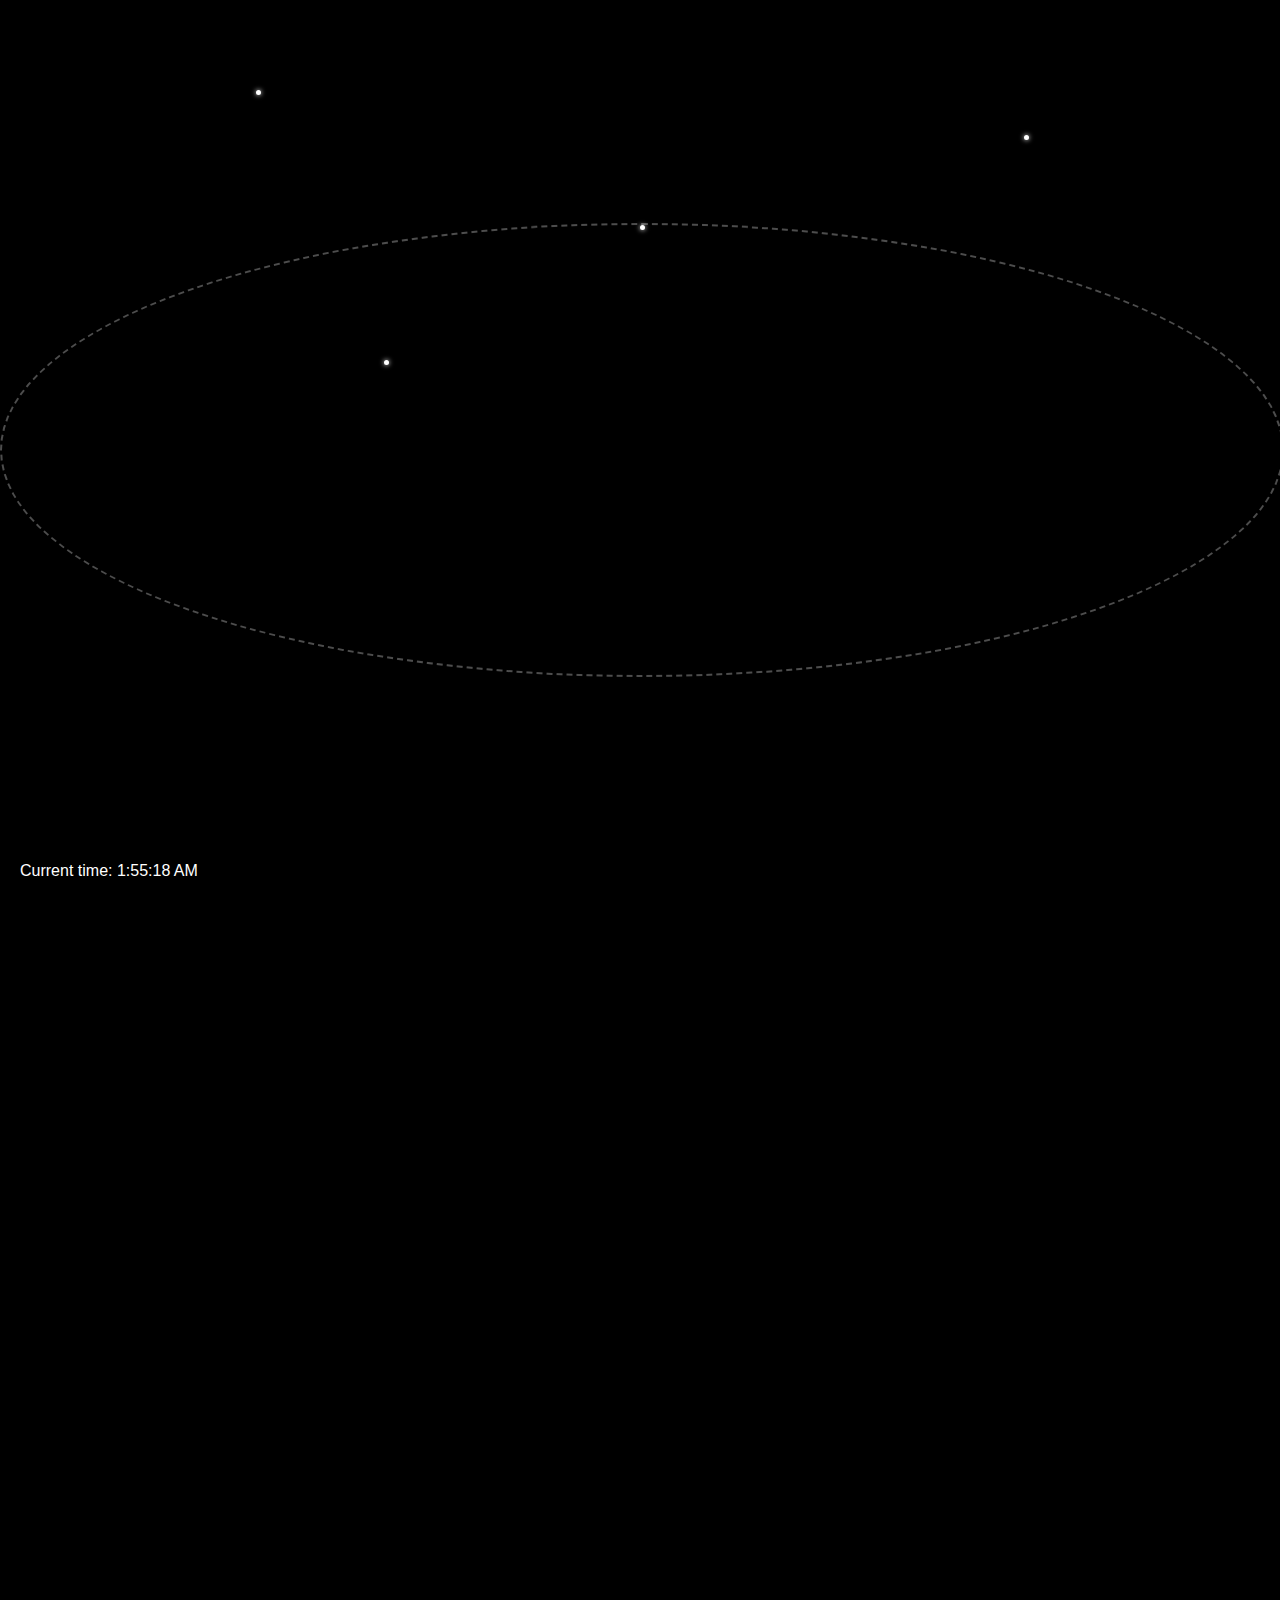
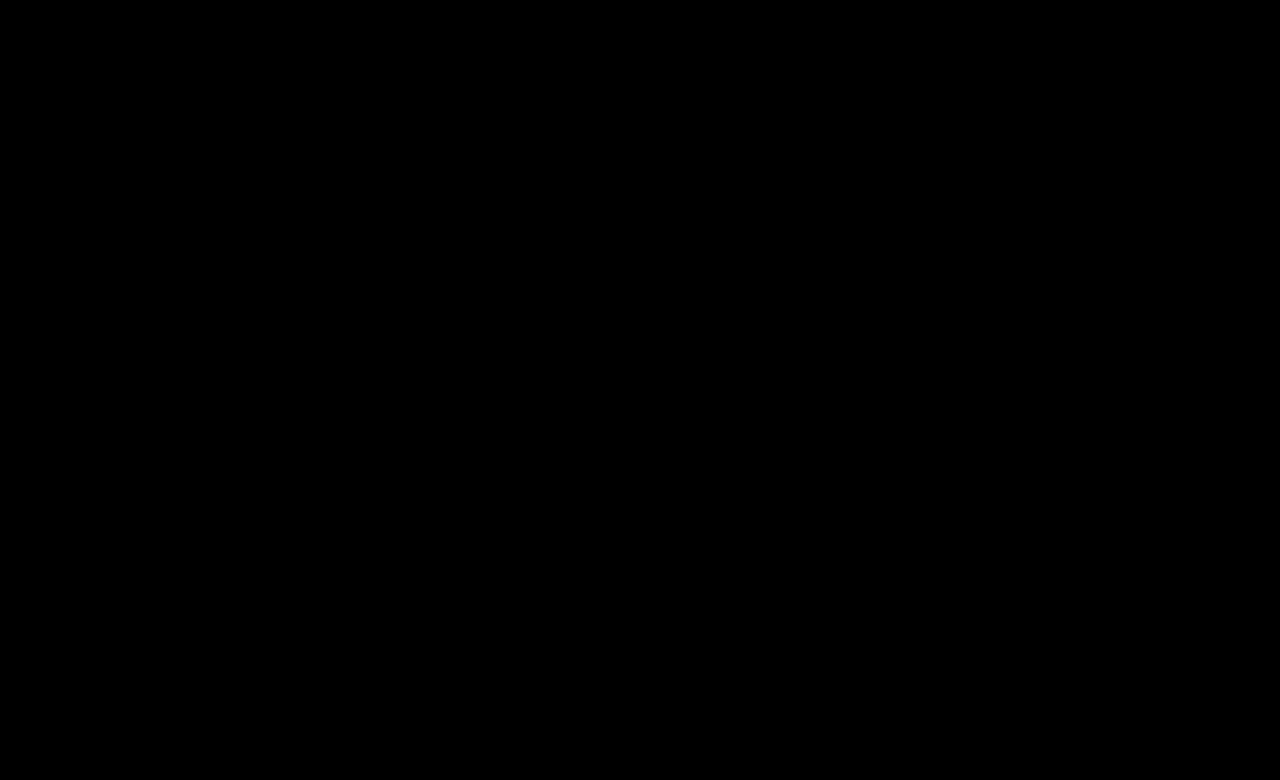
<file: semi.html>
<!DOCTYPE html>
<html lang="en">
<head>
    <meta charset="UTF-8">
    <meta name="viewport" content="width=device-width, initial-scale=1.0">
    <title>Sunrise and Sunset Circular Path with Moon and Stars</title>
    <style>
        body, html {
            margin: 0;
            padding: 0;
            height: 100%;
            overflow: hidden;
            font-family: Arial, sans-serif;
            background-color: #000; /* Background for night */
        }
        #sky {
            width: 100%;
            height: 100%;
            position: relative;
        }
        #sun, #moon {
            width: 50px;
            height: 50px;
            border-radius: 50%;
            position: absolute;
        }
        #sun {
            background: #FFD700;
            box-shadow: 0 0 30px #FF8C00;
        }
        #moon {
            background: #FFF;
            box-shadow: 0 0 15px #AAAAAA;
            display: none; /* Hidden by default */
        }
        .star {
            width: 5px;
            height: 5px;
            background: #FFF;
            position: absolute;
            border-radius: 50%;
            box-shadow: 0 0 5px #FFF;
            display: none; /* Hidden by default */
        }
        #info {
            position: absolute;
            bottom: 20px;
            left: 20px;
            color: #FFF;
            text-shadow: 1px 1px 2px rgba(0, 0, 0, 0.7);
        }
        #orbit {
            position: absolute;
            width: 100%; /* Diameter of the circular path */
            height: 50%; /* Half of the window height */
            border: 2px dashed rgba(255, 255, 255, 0.3); /* Circular path styling */
            border-radius: 50%;
            top: 50%;
            left: 0;
            transform: translate(0, -50%);
            pointer-events: none; /* Prevent interaction */
        }
    </style>
</head>
<body>
<div id="sky">
    <div id="orbit"></div> <!-- Circular path -->
    <div id="sun"></div>
    <div id="moon"></div>
    <!-- Adding stars -->
    <div class="star" style="top: 10%; left: 20%;"></div>
    <div class="star" style="top: 15%; left: 80%;"></div>
    <div class="star" style="top: 25%; left: 50%;"></div>
    <div class="star" style="top: 40%; left: 30%;"></div>
    <div id="info"></div>
</div>
<script>
    const sun = document.getElementById('sun');
    const moon = document.getElementById('moon');
    const stars = document.querySelectorAll('.star');
    const info = document.getElementById('info');

    // Set sunrise and sunset times (in 24-hour format)
    const sunrise = 6; // 6:00 AM
    const sunset = 18; // 6:00 PM

    function updateSkyElementsVisibility(isDaytime) {
        sun.style.display = isDaytime ? 'block' : 'none';
        moon.style.display = isDaytime ? 'none' : 'block';
        stars.forEach(star => {
            star.style.display = isDaytime ? 'none' : 'block';
        });
    }

    function updateSunAndMoonPosition() {
        const now = new Date();
        const hours = now.getHours() + now.getMinutes() / 60;

        // Calculate if it is day or night
        const isDaytime = hours >= sunrise && hours <= sunset;
        updateSkyElementsVisibility(isDaytime);

        const orbitHeight = window.innerHeight / 2; // Height of the semi-circle (orbit)
        const orbitWidth = window.innerWidth; // Full width of the screen
        const radius = orbitHeight; // Radius of the semi-circle
        const centerX = orbitWidth / 2; // Center x of the semi-circle path
        const centerY = window.innerHeight; // Center y of the semi-circle path

        if (isDaytime) {
            // Calculate sun's progress in the day
            let progress = (hours - sunrise) / (sunset - sunrise);
            progress = Math.max(0, Math.min(1, progress)); // Clamp between 0 and 1

            // Use sine and cosine to calculate the sun's x and y positions on a semi-circle path
            const angle = progress * Math.PI; // 180 degrees (semi-circle)
            const sunLeft = centerX + radius * Math.cos(angle) - 25; // Adjust for sun size
            const sunTop = centerY - radius * Math.sin(angle) - 25; // Adjust for sun size

            // Update the sun's position
            sun.style.left = `${sunLeft}px`;
            sun.style.top = `${sunTop}px`;
        } else {
            // Calculate moon position (opposite of the sun)
            const progress = ((hours >= sunset ? hours - sunset : hours + 24 - sunset) / (24 - sunset + sunrise)) % 1;
            const angle = Math.PI + progress * Math.PI; // Opposite half circle (180 degrees)
            const moonLeft = centerX + radius * Math.cos(angle) - 25; // Adjust for moon size
            const moonTop = centerY - radius * Math.sin(angle) - 25; // Adjust for moon size

            // Update the moon's position
            moon.style.left = `${moonLeft}px`;
            moon.style.top = `${moonTop}px`;
        }

        // Update info text
        const timeString = now.toLocaleTimeString();
        info.textContent = `Current time: ${timeString}`;

        requestAnimationFrame(updateSunAndMoonPosition);
    }

    // Start the animation
    updateSunAndMoonPosition();
</script>
</body>
</html>









<footer id="qaz">
    <div class="help">
        <dl class="bolder">About Us</dl>
        <dl></dl>
        <dl><a class="ni0" href="#">Our Heritage</a></dl>
        <dl><a class="ni0" href="#">Overview</a></dl>
        <dl><a class="ni0" href="#">Coffeehouse</a></dl>
        <dl><a class="ni0" href="#">Our Company</a></dl>
        <dl><a class="ni0" href="#">Leadership Team</a></dl>
        <dl><a class="ni0" href="#">Accessibility</a></dl>
        <dl><a class="ni0" href="#">Franchising info</a></dl>
        <dl><a class="ni0" href="#">News and Notifications</a></dl>
        </div>
    <div class="help">
    <dl class="bolder">Responsibility</dl>
    <dl></dl>
    <dl><a class="ni0" href="#">Diversity</a></dl>
    <dl><a class="ni0" href="#">Community</a></dl>
    <dl><a class="ni0" href="#"></a>Ethical Sourcing</dl>
    <dl><a class="ni0" href="#">Environment Stewardship</a></dl>
    <dl><a class="ni0" href="#">Scholarships for students</a></dl>
    <dl><a class="ni0" href="#"></a>Donations and Charities</dl>
    <dl><a class="ni0" href="#">Cafecal's Offices</a></dl>
    <dl><a class="ni0" href="#"></a>CafeCal's International</dl>
    <dl><a class="ni0" href="#">Adver
        tisements</a></dl>
    <dl><a class="ni0" href="#">Learn More</a></dl>
    </div>
  
    <div class="help">
      <dl class="bolder">Quick Links</dl>
      <dl></dl>
      <dl><a class="ni0" href="#">Privacy Policy</a></dl>
      <dl><a class="ni0" href="#">FAQs</a></dl>
      <dl><a class="ni0" href="#">Customer Service</a></dl>
      <dl><a class="ni0" href="#">CafeCal's India Mobile App</a></dl>
      <dl><a class="ni0" href="#">Delivery</a></dl>
      <dl><a class="ni0" href="#">Beverage Subscription</a></dl>
      <dl><a class="ni0" href="#">Offers & Discounts</a></dl>
      <dl><a class="ni0" href="#">Terms os Use</a></dl>
      </div>
    
    <div class="help">
    <dl class="bolder">Connect With Us</dl>
    <dl></dl>
    <dl><a class="ni0" href="#">Instragram</a></dl>
    <dl><a class="ni0" href="#">Facebook</a></dl>
    <dl><a class="ni0" href="#">Youtube</a></dl>
    <dl><a class="ni0" href="#">Twitter</a></dl>
    <dl><a class="ni0" href="#">Telegram</a></dl>
    <dl><a class="ni0" href="#">Linkdin</a></dl>
    <dl><a class="ni0" href="#">Threads</a></dl>
    <dl><a class="ni0" href="#">Website</a></dl>
    </div>
  </footer>
  <div class="whitee"></div>
  <footer>
  <div id="jin">
    
    <dl><a class="ki" href="#">Web Accessibility</a></dl>
  
      <dl><a class="ki"  href="#">Privacy Statement</a></dl>
   
      <dl><a  class="ki" href="#">Terms of Use</a></dl>
  
      <dl><a  class="ki" href="contactme.html">Contact us</a></dl>
  </div>
  </footer>
  <div class="whitee"></div>
  <footer id="jin2">
    Made with  &hearts;  by   Tempestas's- Weather Forecasting Website<br>
    &#169; Tempestas 2024, Weather.com, Affiliates copyright of their respective owners.
</footer>
</file>
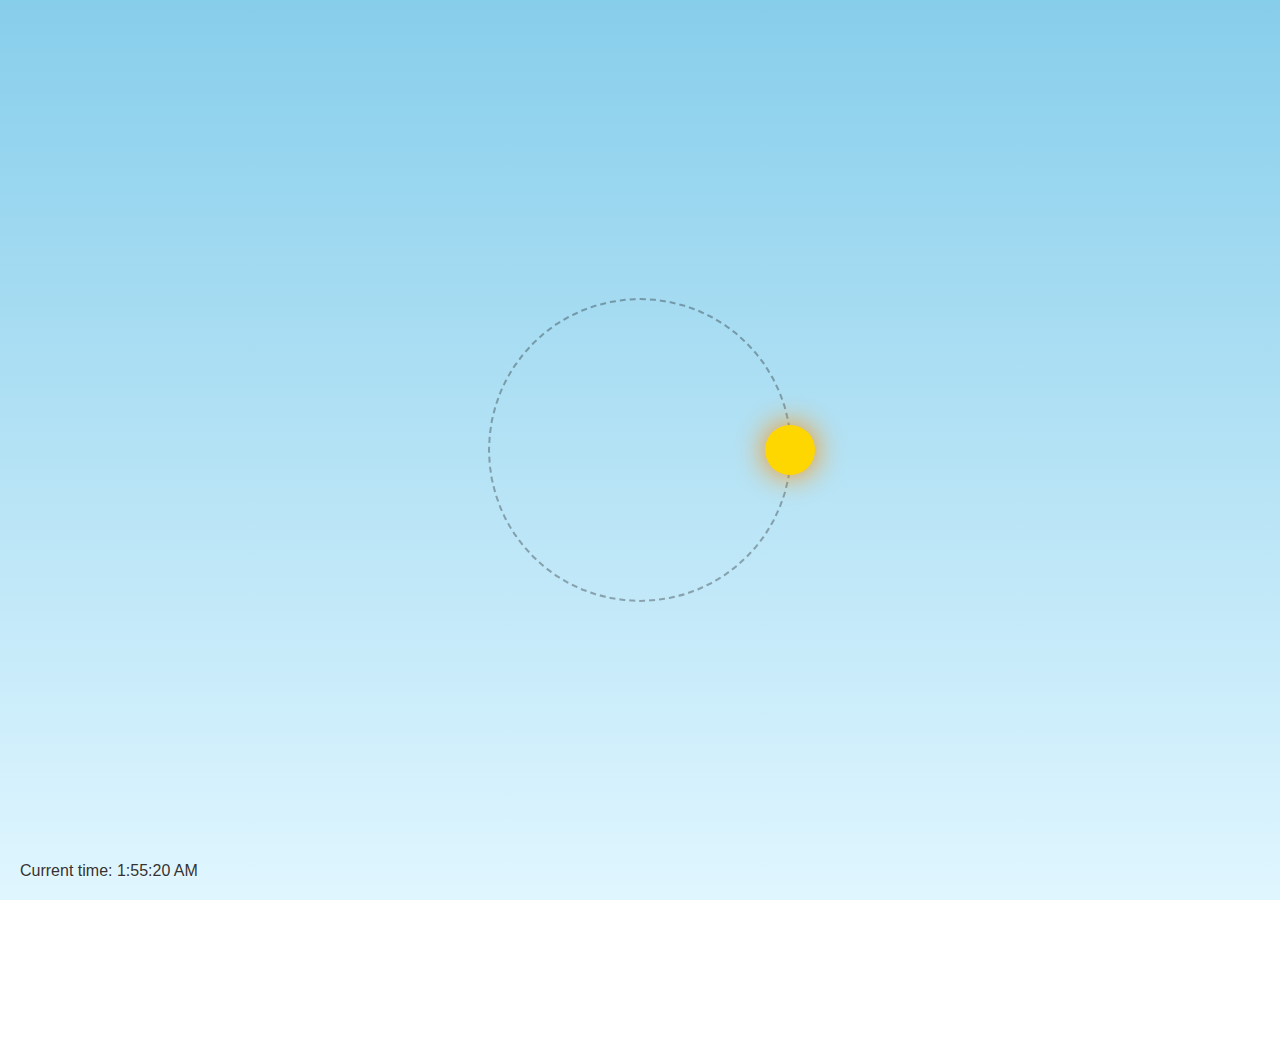
<file: sun.html>
<!DOCTYPE html>
<html lang="en">
<head>
    <meta charset="UTF-8">
    <meta name="viewport" content="width=device-width, initial-scale=1.0">
    <title>Sunrise and Sunset Circular Path</title>
    <style>
        body, html {
            margin: 0;
            padding: 0;
            height: 100%
            
            ;
            overflow: hidden;
            font-family: Arial, sans-serif;
        }
        #sky {
            width: 100%;
            height: 100%;
            position: relative;
            background: linear-gradient(to bottom, #87CEEB 0%, #E0F6FF 100%);
        }
        #sun {
            width: 50px;
            height: 50px;
            background: #FFD700;
            border-radius: 50%;
            position: absolute;
            box-shadow: 0 0 30px #FF8C00;
        }
        #info {
            position: absolute;
            bottom: 20px;
            left: 20px;
            color: #333;
            text-shadow: 1px 1px 2px rgba(255, 255, 255, 0.7);
        }
        #orbit {
            position: absolute;
            width: 300px; /* Diameter of the circular path */
            height: 300px; /* Diameter of the circular path */
            border: 2px dashed rgba(0, 0, 0, 0.3); /* Circular path styling */
            border-radius: 50%;
            top: 50%;
            left: 50%;
            transform: translate(-50%, -50%);
            pointer-events: none; /* Prevent interaction */
        }
    </style>
</head>
<body>
<div id="sky">
    <div id="orbit"></div> <!-- Circular path -->
    <div id="sun"></div>
    <div id="info"></div>
</div>
<script>
    const sun = document.getElementById('sun');
    const info = document.getElementById('info');

    // Set sunrise and sunset times (in 24-hour format)
    const sunrise = 6; // 6:00 AM
    const sunset = 18; // 6:00 PM

    function updateSunPosition() {
        const now = new Date();
        const hours = now.getHours() + now.getMinutes() / 60;

        // Calculate the progress of the day
        let progress = (hours - sunrise) / (sunset - sunrise);
        progress = Math.max(0, Math.min(1, progress)); // Clamp between 0 and 1

        // Calculate the sun's position on a circular path
        const radius = 150; // Radius of the circle (half of the orbit diameter)
        const centerX = window.innerWidth / 2;
        const centerY = window.innerHeight / 2;

        // Use sine and cosine to calculate the sun's x and y positions
        const angle = progress * Math.PI; // Half circle (180 degrees)
        const sunLeft = centerX + radius * Math.cos(angle) - 25; // Adjust for sun size
        const sunTop = centerY - radius * Math.sin(angle) - 25; // Adjust for sun size

        // Update the sun's position
        sun.style.left = `${sunLeft}px`;
        sun.style.top = `${sunTop}px`;

        // Update info text
        const timeString = now.toLocaleTimeString();
        info.textContent = `Current time: ${timeString}`;

        requestAnimationFrame(updateSunPosition);
    }

    // Start the animation
    updateSunPosition();
</script>
</body>
</html>











.heading{
    height: 60px;
    width: 100%;
    display: flex;
    justify-content: center;
    align-items: center;
    font-size: 2rem;
    font-weight: 500;
    color: #333;
}
.weather-icon 
{
    height: 60px;
    width:100px;
    text-align: center;
    margin: 2rem auto;
    opacity: 0;
    animation: fadeIn 1s forwards;
} 
.weather-icon img 
{
    width: 100px;
    height: 100px;
}
.heighlight .img{
    font-size: 1px;
    font-weight: 500;
    color: #fff;
    text-align: center;
    margin-top: 10px;
}
.error.show 
{
    display: block;
    opacity: 1;
}

.container .heighlight 
{
    display: grid;
    grid-template-columns: repeat(3,190px);
    grid-auto-flow: row;
    row-gap: 10px;
    column-gap: 10px;
    opacity: 0;
    animation: fadeIn 1.5s forwards;
    animation-delay: 0.8s;

}

.heighlight div
{
    height: 100%;
    width: 100%;
    display: grid;
    align-items: center;
    justify-content: center;
    text-align: center;
    background-color: rgb(81, 182, 255);
    border-radius: 20px;
    transform: scale(0.9);
    transition: transform 0.3s ease;
}
.heighlight div:hover
{
    transform: scale(1);
}
.heighlight i 
{
    font-size: 45px;
}

.sun span 
{
    height: 60px!important;
    align-items: center;
    display: flex;
    gap: 10px;
}

.clouds{
    height: 120px!important;
    align-items: center;
    display: flex;

}






.weather-output {
    position: absolute; 
    right: 20px; /* Aligns output to the right side */
    width:65%; /* Adjust width for the output section */
    height: 469px; /* Adjust height as needed */
    border-radius: 50px;
    background-color: rgb(255, 255, 255);
    box-shadow: 0 10px 20px rgba(0, 0, 0, 0.2);
    z-index: 2; /* Higher z-index to be on top */
    animation: slideInRight 1s forwards; 
}
</file>
<file: tempe.css>
@import url('https://fonts.googleapis.com/css2?family=Poppins:wght@400;500;600&display=swap');
* 
{
    margin: 0;
    padding: 0;
    font-family: 'Poppins';
    box-sizing: border-box;

}
body 
{
    height: auto;
    width: auto;
    background: linear-gradient(180deg, rgba(182, 211, 232, 0.532) 0%, rgb(173, 218, 238) 100%);
}
#matter {
    height: 620px;
    width: auto;
    display: flex;
    justify-content: center;
    align-items: center;
}

 .container {

    position: relative;
    height:490px;
    width: 1200px ! important;
    display: flex; 
    justify-content: flex-start;
    align-items: flex-start;
  
}

.weather-input {
    position: absolute; /* Keeps it in the normal flow */
    width: 47%; /* Adjust width for the input section */
    height: 489px;
    background: linear-gradient(180deg, rgba(81, 182, 255, 1) 0%, rgb(173, 218, 238) 100%);
    border-radius: 50px;
    box-shadow: 0 10px 20px rgba(0, 0, 0, 0.2);
    z-index: 1; /* Lower z-index to be below output if overlapping */
    margin-right: 20px; /* Space between input and output */
    animation: slideInLeft 1s forwards; /* Slide in from left */
}

.llb{
    height: 100px;
    width: 385px;
    display: flex;
    justify-content: center;
    align-items: center;
    border-radius: 40px;
}
.input-group {
    display: flex; /* Enables flexbox layout */
    justify-content: space-between; /* Adjusts spacing between children */
    align-items: center; /* Aligns items vertically in the center */
    border: 1px solid #ccc; /* Adds a border around the search box */
    padding: 5px; /* Adds padding */
    max-width: 70%; /* Set max width to be responsive */
    border-radius: 50px;
    background-color: #ffffff;
    width: 100%; /* Takes full width */
}


.input-group input {
    flex: 1; /* Makes the input take the remaining space */
    border: none; /* Removes border for the input */
    outline: none; /* Removes outline when focused */
    padding: 10px 15px; /* Adds padding */
    background-color: white;

    font-size: 16px; /* Adjusted font size for better readability */
    border-radius: 25px; /* Adjust border radius */
    width:80%; /* Input takes full width */
    box-sizing: border-box; /* Ensures padding does not affect the width */
}

.input-group i {
    cursor: pointer; 
    padding: 10px; 
    border-radius: 50%;
}

.input-group .fa-search {
    height: 40px;
    width: 40px;
    font-size: 22px;
    color: #909090;
    cursor: pointer;
    transition: color 0.3s;
}

.input-group .fa-search:hover {
    color: #000000;
}

/* Responsive Styles */
@media only screen and (max-width: 768px) {
    .input-group {
        flex-direction: column; /* Stack input and icon vertically */
        align-items: stretch; /* Align items to fill the width */
    }

    .input-group input {
        margin-bottom: 10px; /* Adds space between input and icon when stacked */
    }

    .input-group i {
        margin: 0; /* Removes margin when stacked */
    }
}

@media only screen and (max-width: 480px) {
    .input-group input {
        font-size: 14px; /* Reduce font size on smaller screens */
        padding: 8px 10px; /* Adjust padding */
    }

    .input-group .fa-search {
        font-size: 18px; /* Adjust icon size */
    }
}


/* Media Queries for Mobile Devices */
@media only screen and (max-width: 768px) {
    .container {
        flex-direction: column; /* Stack items vertically */
        align-items: center; /* Center align items horizontally */
        width: 100%; /* Full width for mobile */
    }

    .weather-input {
        width: 90%; /* Adjust width for mobile */
        height: auto; /* Adjust height dynamically */
        margin-right: 0; /* Remove margin on mobile */
        margin-bottom: 20px; /* Space between input and output */
        position: static; /* Change position to static for stacking */
    }

    .weather-output {
        width: 90%; /* Adjust width for mobile */
        height: auto; /* Adjust height dynamically */
        position: static; /* Change position to static for stacking */
    }
}

@media only screen and (max-width: 480px) {
    .weather-input, .weather-output {
        width: 100%; /* Full width for very small screens */
    }

    .input-group input {
        font-size: 14px; /* Adjust font size on smaller screens */
        padding: 8px 10px; /* Adjust padding */
    }

    .input-group .fa-search {
        font-size: 18px; /* Adjust icon size */
    }
}









.weather-output {
    position: absolute; 
    right: 20px;
    width: 65%; 
    height: 489px; /* Adjust height dynamically */
    border-radius: 50px;
    background-color: rgb(255, 255, 255);
    box-shadow: 0 10px 20px rgba(0, 0, 0, 0.2);
    z-index: 2; 
    animation: slideInRight 1s forwards; 
    padding: 20px; /* Add some padding for spacing */
}

.heading {
    height: auto; /* Dynamic height */
    width: 100%;
    display: flex;
    justify-content: center;
    align-items: center;
    font-size: 2rem;
    font-weight: 500;
    color: #333;
    margin-bottom: 20px; /* Space below the heading */
}

.weather-icon {
    height: 60px;
    width: 100px;
    text-align: center;
    margin: 2rem auto;
    opacity: 0;
    animation: fadeIn 1s forwards;
} 

.weather-icon img {
    width: 100px;
    height: 100px;
    margin-right: 40px;
}


.heighlight {
    display: grid;
    grid-template-columns: repeat(auto-fit, minmax(180px, 1fr)); /* Responsive grid layout */
    gap: 20px;
    opacity: 0;
    animation: fadeIn 1.5s forwards;
    animation-delay: 0.8s;
}




.heighlight div {
    display: flex;
    flex-direction: column;
    align-items: center;
    justify-content: center;
    text-align: center;
    background-color: rgb(81, 182, 255) !important;
    border-radius: 20px;
    padding: 10px;
    transform: scale(0.9);
    transition: transform 0.3s ease;
    height: 160px; /* Set a consistent height for all divs */
}



.heighlight div:hover {
    transform: scale(1);
}

.heighlight i {
    font-size: 45px;
    margin-bottom: 10px; /* Space between icon and text */
}

.sun span {
    display: flex;
    align-items: center;
    gap: 10px;
    margin-bottom: 10px; /* Space below each sun element */
}

.clouds {
    display: flex;
    align-items: center;
    flex-direction: column; /* Align items vertically */
    justify-content: center;
}

.error.show {
    display: block;
    opacity: 1;
}


.weather.show 
{
    display: block;
    opacity: 0;
    animation: fadeIn 1s forwards;
}

.weather-input .feelslike, .weather-input .description, .weather-input .date, .weather-input .city 
{
    padding: 2px 20px;
    opacity: 0;
    animation: fadeIn 1s forwards;
    animation-delay: 1.3s;
    font-weight: 600;
}
.temperature 
{
    font-size: 5rem;
    text-align: center;
    display: flex;
    padding-left: 8px;
    font-weight: 300;
    opacity: 0;
    animation: fadeIn 1s forwards;
    animation-delay: 1.5s;
}


/* Keyframes for animations */
@keyframes slideInLeft 
{
    from 
    {
        transform: translateX(-100%);
        opacity: 0;
    }
    to 
    {   
        transform: translateX(0);
        opacity: 1;
    }
}
@keyframes slideInRight 
{
    from 
    {
        transform: translateX(100%);
        opacity: 0;
    }
    to 
    {
        transform: translateX(0);
        opacity: 1;
    }
}
@keyframes fadeIn 
{
    from 
    {
        opacity: 0;
    }
    to 
    {
        opacity: 1;
    }
}
@keyframes fadeOut 
{
    from 
    {
        opacity: 1;
    }
    to 
    {
        opacity: 0;
    }
}



@media only screen and (max-width: 452px) {

    
.container {
    display: flex;
    flex-direction: column; /* Stacks elements vertically */
    align-items: center;    /* Centers the elements horizontally */
    height: 100%;
    width: 100%;
}

.weather-output {
    width: 90%; /* Adjust width to fit within the container */
    height: 40%; /* Adjust height as needed */
    border-radius: 50px;
    background-color: aquamarine;
    box-shadow: 0 10px 20px rgba(0, 0, 0, 0.2);
    margin-bottom: 10px; /* Space between output and input */
}

.weather-input {
    width: 90%; /* Adjust width to fit within the container */
    height: 50%; /* Adjust height as needed */
    background: linear-gradient(180deg, rgba(81, 182, 255, 1) 0%, rgb(173, 218, 238) 100%);
    border-radius: 50px;
    box-shadow: 0 10px 20px rgba(0, 0, 0, 0.2);
}

}










.container-fluid {
    height: auto;
    width: 100%;
    display: flex;
    justify-content: space-between;
    align-items: center;
}
.navbar.navbar-expand-lg.bg-body-tertiary {
    height: 80px;
    width: 100%;
    position: sticky;
    background-color: rgba(155, 211, 231, 0.23) !important;
    border-bottom: 2px solid rgba(47, 85, 173, 0.786) !important;
}


#logo1 {
    height: 60px;
    width: auto;
    background-image: url(Screenshot_2024-09-03_114017-removebg-preview.png);
    background-size: cover;
    background-repeat: no-repeat;
    z-index: 2;
}

.goit {
    height: 62px;
    width: 250px;
}

.nav-link.active {
    color: rgb(14, 12, 72)!important;

}

.nav-link {
    color:rgb(14, 12, 72)!important;
    font-weight: 500;
    font-family: Verdana, Geneva, Tahoma, sans-serif;
    font-size: 18px !important;
    text-align: center;
    font-weight: 500!important;
    margin-right: 50px;
}

#me{
    height: auto;
    width: 200px;
}


.button-container {
    display: flex;
    gap: 10px;
    justify-content: flex-end;
    align-items: center;
}


.btn.btn-outline-success {
    height: 35px;
    font-size: 13px !important;
    border: 1px solid rgb(95, 147, 216) !important;
    color: rgb(255, 255, 255) !important;
    background-color: rgba(49, 60, 214, 0.918);
    padding-right: 10px;
    font-weight: 800;
}

.btn.btn-outline-success:hover {
    background-color: rgba(24, 11, 92, 0.856)!important;
    border:2px solid rgb(95, 147, 216) !important;
}

@media (max-width: 768px) {
    .navbar-nav {
        text-align: center;
    }

    .button-container {
        flex-direction: column;
        align-items: center;
        margin-top: 10px;
    }
}



























@media only screen and (max-width: 992px) {

    .navbar.navbar.navbar-expand-lg.bg-body-tertiary{
        height: 0% !important; 
        padding-left: 0% !important; 
        z-index: 1; 
    }
    #logo1{
        display: block ;
        margin-left: auto ;
        margin-right: auto;
        height: 65px;
        width: auto;
 
    }
    .goit{
        display: block ;
        margin-left: auto ;
        margin-right: auto;
  
    }
    
    #qaz{
        font-size: 11px;
    }    
}


.nav-link:hover{
    text-decoration: rgba(173, 47, 47, 0.786) solid underline;
    color: rgb(50, 1, 1);
}
.keep{
    height: auto;
    max-width: 100%;
    display: flex;
    justify-content: center;
    align-items:flex-start;
}


.ni0{
    text-decoration: none;
    color: white;
    line-height: 0px;
}
.ni0:hover{
    color: rgba(255, 217, 0, 0.749);
    text-decoration: underline;
}
.bolder{
    text-decoration: underline;
    margin-bottom: 15px;
    font-weight: 600;
    font-family: Verdana, Geneva, Tahoma, sans-serif;
}
.help{
    color: white;
    margin: 40px;
    }
    #qaz{
        height: auto;
        width: auto;
        display: flex;
  background-color:rgb(5, 0, 57);
        justify-content: center;
        font-family: Verdana, Geneva, Tahoma, sans-serif;
        z-index: -1;
    }
#jin{
    height: 60px;
    width: auto;
    background-color: rgb(8, 5, 40);
    display: flex;
    justify-content: flex-start;
    align-items: center;
    font-family: Verdana, Geneva, Tahoma, sans-serif;
}
.ki{
    text-decoration: none;
    font-size: 13px;
    color: white;
    font-family:Cambria, Cochin, Georgia, Times, 'Times New Roman', serif;
    margin-left: 20px;
}
.ki:hover{
    color: rgba(255, 217, 0, 0.749);
    text-decoration: underline;
}

.whitee{
    height: 1px;
    width: auto;
    background-color: white;
}

#jin2{
    height: auto;
    width: auto;
    background-color: rgb(4, 1, 30);
    color: white;
    text-align: center;
}


.fol{
    height: auto;
    width: auto;
    display: flex;
    justify-content: center;
    text-align: center;

}
#cd{
    height: 40px;
    width: auto;
    display: flex;
    justify-content: center;
    border: 2px solid brown;
    background-color: hsla(0, 100%, 50%, 0.673);
    text-decoration: none;
    color: #ffffff;
}
.ko{
    height: 40px;
    width: auto;
    background-color: #f5e400;
    display: flex;
    justify-content: center;
    border: 2px solid brown;
}







#sky {
    width: 100%;
    height: 100%;
    position: relative;
    transition: background-color 5s ease;
}
.star {
    position: absolute;
    background: white;
    border-radius: 50%;
    animation: twinkle 2s infinite alternate;
}
@keyframes twinkle {
    from { opacity: 0.5; }
    to { opacity: 1; }
}
#info {
    position: absolute;
    bottom: 20px;
    left: 20px;
    color: white;
    text-shadow: 1px 1px 2px rgb(2, 0, 24);
}
</file>
